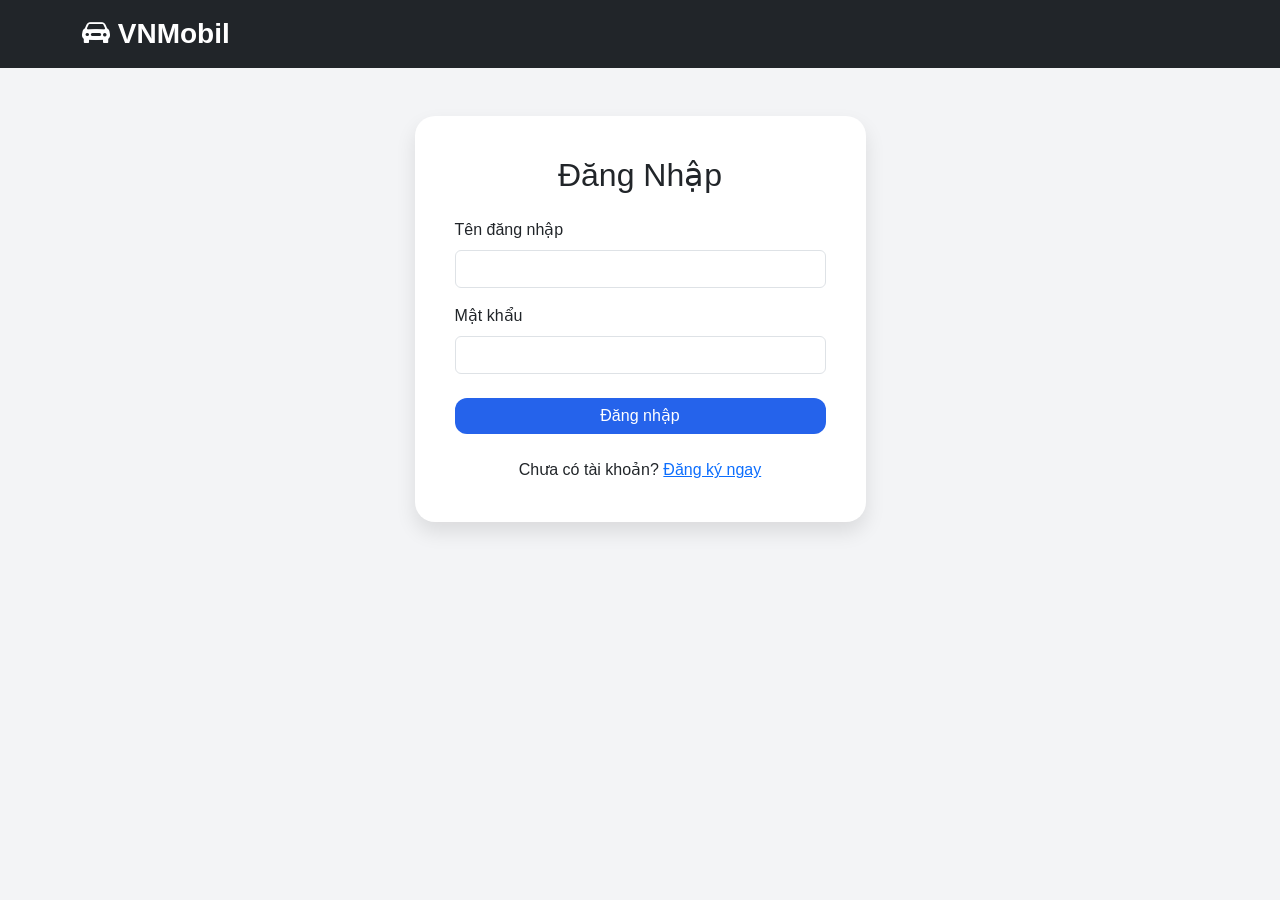
<file: appointment.html>
<!DOCTYPE html>
<html lang="vi">
<head>

<meta charset="UTF-8">

<meta
name="viewport"
content="width=device-width, initial-scale=1.0">

<title>Đặt lịch tư vấn</title>

<link
href="https://cdn.jsdelivr.net/npm/bootstrap@5.3.3/dist/css/bootstrap.min.css"
rel="stylesheet">

<link rel="stylesheet"
href="css/style.css">

</head>
<body>


<nav class="navbar navbar-dark bg-dark">

<div class="container">

<a href="index.html"
class="navbar-brand fw-bold">

🚗 VNMobil

</a>

</div>

</nav>



<div class="container py-5">

<div class="row justify-content-center">

<div class="col-md-6">

<div class="form-card">

<h2 class="text-center mb-4">

Đặt Lịch Tư Vấn

</h2>


<div class="mb-3">

<label>

Ngày hẹn

</label>

<input
type="date"
id="date"
class="form-control">

</div>


<div class="mb-4">

<label>

Ghi chú

</label>

<textarea
id="note"
rows="5"
class="form-control"
placeholder="Ví dụ: Tôi muốn lái thử vào buổi sáng.">

</textarea>

</div>


<button
id="bookBtn"
class="btn btn-primary w-100">

Xác Nhận Đặt Lịch

</button>

</div>

</div>

</div>

</div>


<script src="js/appointment.js"></script>
<script src="js/auth.js"></script>
</body>
</html>
</file>
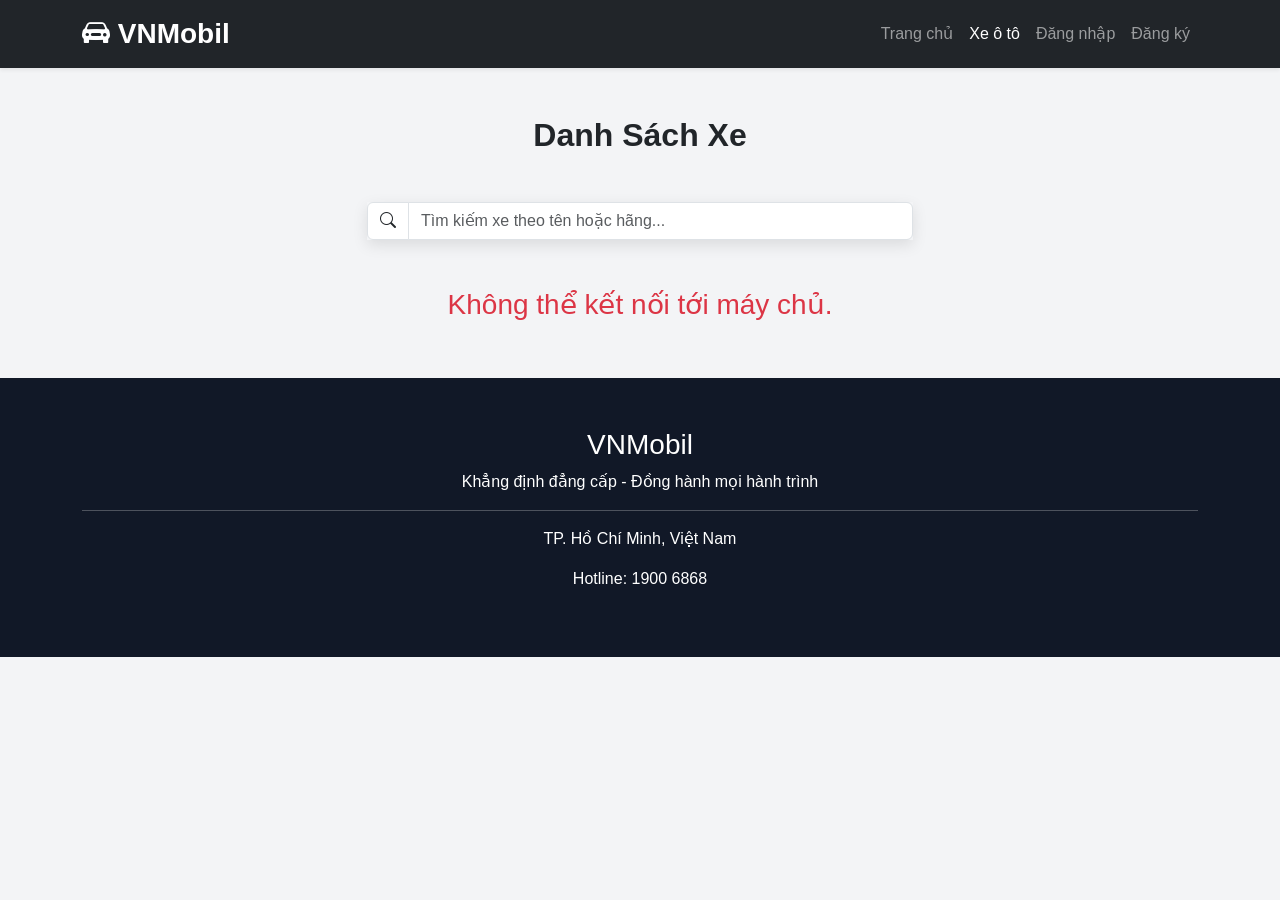
<file: cars.html>
<!DOCTYPE html>
<html lang="vi">
<head>
    <meta charset="UTF-8">
    <meta name="viewport"
          content="width=device-width, initial-scale=1.0">

    <title>Danh Sách Xe - VNMobil</title>

    <link href="https://cdn.jsdelivr.net/npm/bootstrap@5.3.3/dist/css/bootstrap.min.css"
          rel="stylesheet">

    <link rel="stylesheet"
          href="https://cdn.jsdelivr.net/npm/bootstrap-icons@1.11.3/font/bootstrap-icons.min.css">

    <link rel="stylesheet"
          href="css/style.css">
</head>
<body>

<!-- Navbar -->

<nav class="navbar navbar-expand-lg navbar-dark bg-dark shadow-sm">

    <div class="container">

        <a href="index.html"
           class="navbar-brand fw-bold">

            <i class="bi bi-car-front-fill"></i>
            VNMobil

        </a>


        <button class="navbar-toggler"
                data-bs-toggle="collapse"
                data-bs-target="#menu">

            <span class="navbar-toggler-icon"></span>

        </button>


        <div class="collapse navbar-collapse"
             id="menu">

            <ul class="navbar-nav ms-auto">

                <li class="nav-item">

                    <a class="nav-link"
                       href="index.html">

                        Trang chủ

                    </a>

                </li>

                <li class="nav-item">

                    <a class="nav-link active"
                       href="cars.html">

                        Xe ô tô

                    </a>

                </li>

                <li class="nav-item">

                    <a class="nav-link"
                       href="login.html">

                        Đăng nhập

                    </a>

                </li>

                <li class="nav-item">

                    <a class="nav-link"
                       href="register.html">

                        Đăng ký

                    </a>

                </li>

            </ul>

        </div>

    </div>

</nav>



<section class="container py-5">

    <h2 class="section-title mb-5">

        Danh Sách Xe

    </h2>


    <div class="row justify-content-center mb-5">

        <div class="col-md-6">

            <div class="input-group">

                <span class="input-group-text">

                    <i class="bi bi-search"></i>

                </span>

                <input
                type="text"
                id="searchInput"
                class="form-control"
                placeholder="Tìm kiếm xe theo tên hoặc hãng...">

            </div>

        </div>

    </div>



    <div class="row"
         id="carList">

    </div>

</section>


<footer>

    <div class="container">

        <h3>

            VNMobil

        </h3>

        <p>

            Khẳng định đẳng cấp - Đồng hành mọi hành trình

        </p>

        <hr>

        <p>

            TP. Hồ Chí Minh, Việt Nam

        </p>

        <p>

            Hotline: 1900 6868

        </p>

    </div>

</footer>


<script src="https://cdn.jsdelivr.net/npm/bootstrap@5.3.3/dist/js/bootstrap.bundle.min.js">
</script>

<script src="js/cars.js"></script>
<script src="js/auth.js"></script>
</body>
</html>
</file>
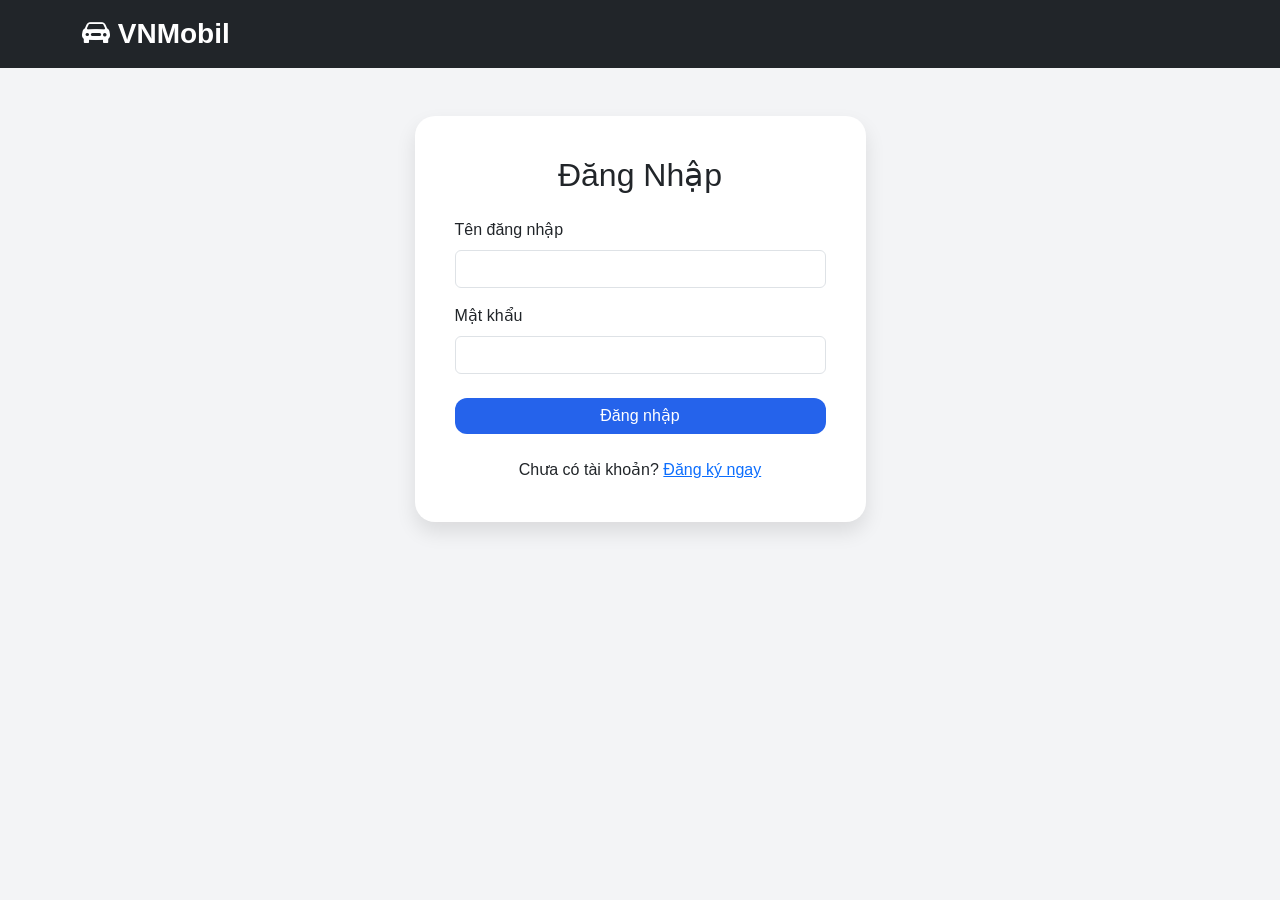
<file: login.html>
<!DOCTYPE html>
<html lang="vi">
<head>
    <meta charset="UTF-8">
    <meta name="viewport"
          content="width=device-width, initial-scale=1.0">

    <title>Đăng nhập - VNMobil</title>

    <link href="https://cdn.jsdelivr.net/npm/bootstrap@5.3.3/dist/css/bootstrap.min.css"
          rel="stylesheet">

    <link rel="stylesheet"
          href="https://cdn.jsdelivr.net/npm/bootstrap-icons@1.11.3/font/bootstrap-icons.min.css">

    <link rel="stylesheet"
          href="css/style.css">
</head>
<body>

<nav class="navbar navbar-dark bg-dark">
    <div class="container">
        <a href="index.html"
           class="navbar-brand fw-bold">

            <i class="bi bi-car-front-fill"></i>
            VNMobil

        </a>
    </div>
</nav>

<div class="container py-5">

<div class="row justify-content-center">

<div class="col-md-5">

<div class="form-card">

<h2 class="text-center mb-4">

Đăng Nhập

</h2>

<form id="loginForm">

<div class="mb-3">

<label class="form-label">

Tên đăng nhập

</label>

<input
type="text"
id="username"
class="form-control"
required>

</div>


<div class="mb-4">

<label class="form-label">

Mật khẩu

</label>

<input
type="password"
id="password"
class="form-control"
required>

</div>


<button class="btn btn-primary w-100">

Đăng nhập

</button>

</form>


<div class="text-center mt-4">

Chưa có tài khoản?

<a href="register.html">

Đăng ký ngay

</a>

</div>

</div>

</div>

</div>

</div>

<script src="js/login.js"></script>

</body>
</html>
</file>
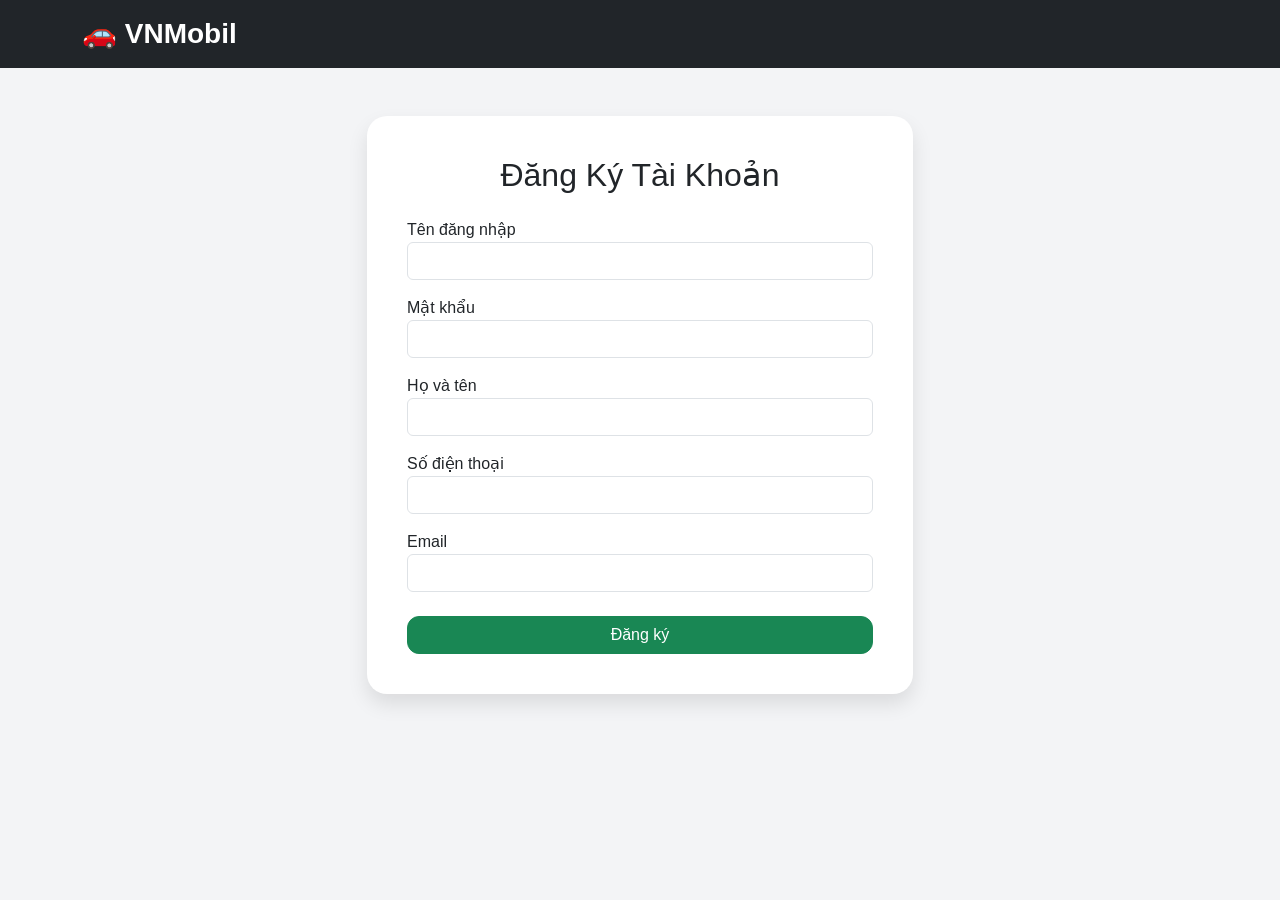
<file: register.html>
<!DOCTYPE html>
<html lang="vi">
<head>

<meta charset="UTF-8">

<meta
name="viewport"
content="width=device-width, initial-scale=1.0">

<title>Đăng ký - VNMobil</title>

<link
href="https://cdn.jsdelivr.net/npm/bootstrap@5.3.3/dist/css/bootstrap.min.css"
rel="stylesheet">

<link rel="stylesheet"
href="css/style.css">

</head>
<body>


<nav class="navbar navbar-dark bg-dark">

<div class="container">

<a href="index.html"
class="navbar-brand fw-bold">

🚗 VNMobil

</a>

</div>

</nav>


<div class="container py-5">

<div class="row justify-content-center">

<div class="col-md-6">

<div class="form-card">

<h2 class="text-center mb-4">

Đăng Ký Tài Khoản

</h2>


<form id="registerForm">

<div class="mb-3">

<label>

Tên đăng nhập

</label>

<input
id="username"
class="form-control"
required>

</div>


<div class="mb-3">

<label>

Mật khẩu

</label>

<input
type="password"
id="password"
class="form-control"
required>

</div>


<div class="mb-3">

<label>

Họ và tên

</label>

<input
id="fullName"
class="form-control"
required>

</div>


<div class="mb-3">

<label>

Số điện thoại

</label>

<input
id="phone"
class="form-control"
required>

</div>


<div class="mb-4">

<label>

Email

</label>

<input
type="email"
id="email"
class="form-control"
required>

</div>


<button class="btn btn-success w-100">

Đăng ký

</button>

</form>

</div>

</div>

</div>

</div>


<script src="js/register.js"></script>

</body>
</html>
</file>
<file: css/style.css>
body{
    background:#F3F4F6;
    font-family:Segoe UI,sans-serif;
}


/* Navbar */

.navbar-brand{
    font-size:28px;
}


/* Hero */

.hero{
    min-height:90vh;

    display:flex;
    align-items:center;

    background:
    linear-gradient(
        rgba(0,0,0,.65),
        rgba(0,0,0,.65)
    ),
    url("../images/hero.jpg");

    background-size:cover;
    background-position:center;

    color:white;
}


.hero h1{
    font-size:80px;
    font-weight:700;
}


.hero p{
    font-size:22px;
}


.hero-sub{
    max-width:700px;
    margin:auto;
    margin-bottom:30px;
}


/* Section */

.section-title{
    text-align:center;
    font-weight:700;
}


/* Feature */

.feature-box{

    background:white;

    padding:35px;

    border-radius:20px;

    text-align:center;

    box-shadow:
    0 10px 20px rgba(0,0,0,.1);

    transition:.3s;
}


.feature-box:hover{

    transform:
    translateY(-10px);

}


.feature-icon{

    font-size:50px;

    color:#2563EB;

    margin-bottom:20px;

}


/* Card */

.card{

    border:none;

    border-radius:20px;

    overflow:hidden;

    box-shadow:
    0 10px 20px rgba(0,0,0,.1);

    transition:.3s;

}


.card:hover{

    transform:
    translateY(-10px);

}


.card img{

    height:240px;

    object-fit:cover;

}


.price{

    color:#2563EB;

    font-size:24px;

    font-weight:bold;

}


/* Form */

.form-card{

    background:white;

    padding:40px;

    border-radius:20px;

    box-shadow:
    0 10px 20px rgba(0,0,0,.1);

}


/* Footer */

footer{

    background:#111827;

    color:white;

    text-align:center;

    padding:50px 0;

}


/* Dashboard cards */

.stat-card{

    color:white;

    padding:25px;

    border-radius:20px;

}


.bg-blue{

    background:#2563EB;

}


.bg-green{

    background:#16A34A;

}


.bg-red{

    background:#DC2626;

}


.bg-dark2{

    background:#1F2937;

}
.input-group{
    box-shadow:
    0 5px 15px rgba(0,0,0,.1);
}


.input-group-text{
    background:white;
}


.btn{
    border-radius:12px;
}


.btn-primary{
    background:#2563EB;
    border:none;
}


.btn-primary:hover{
    background:#1D4ED8;
}


.card-body h4{
    font-weight:700;
}


.card-body p{
    color:#666;
}
</file>
